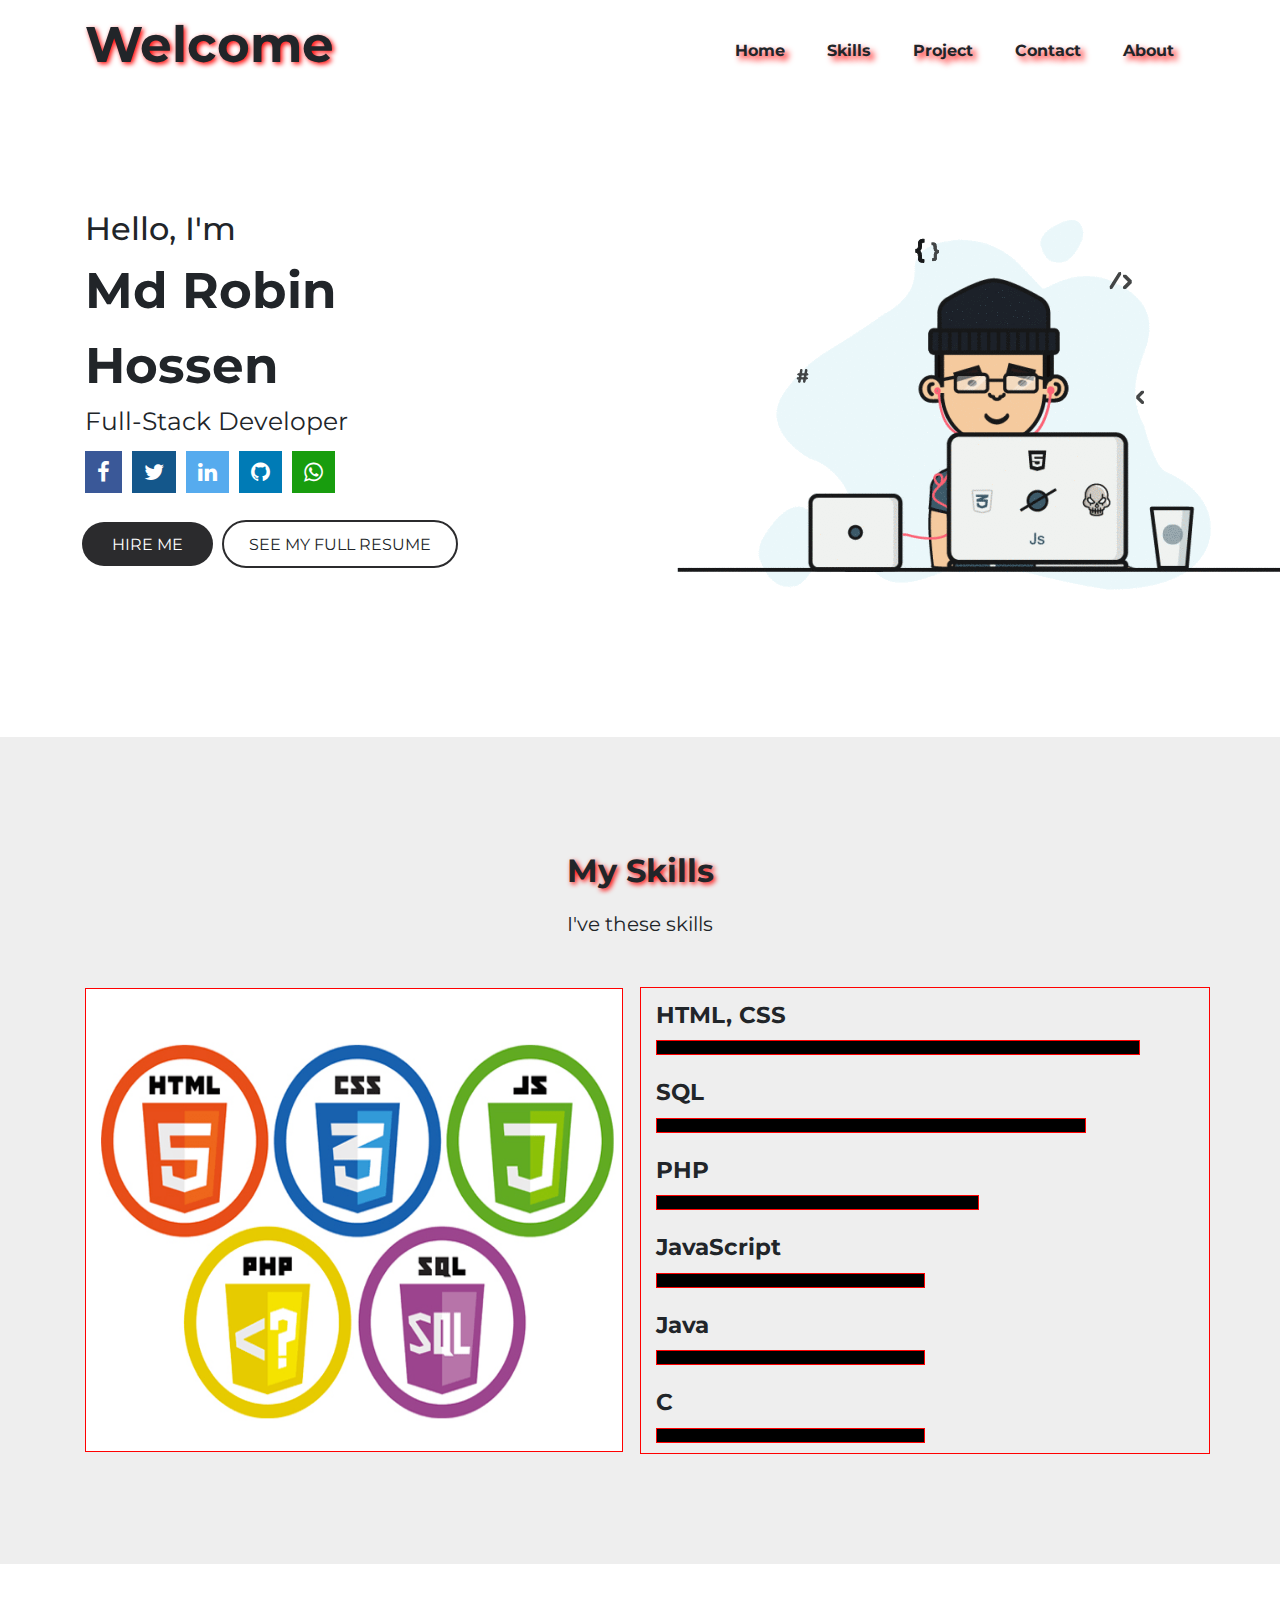
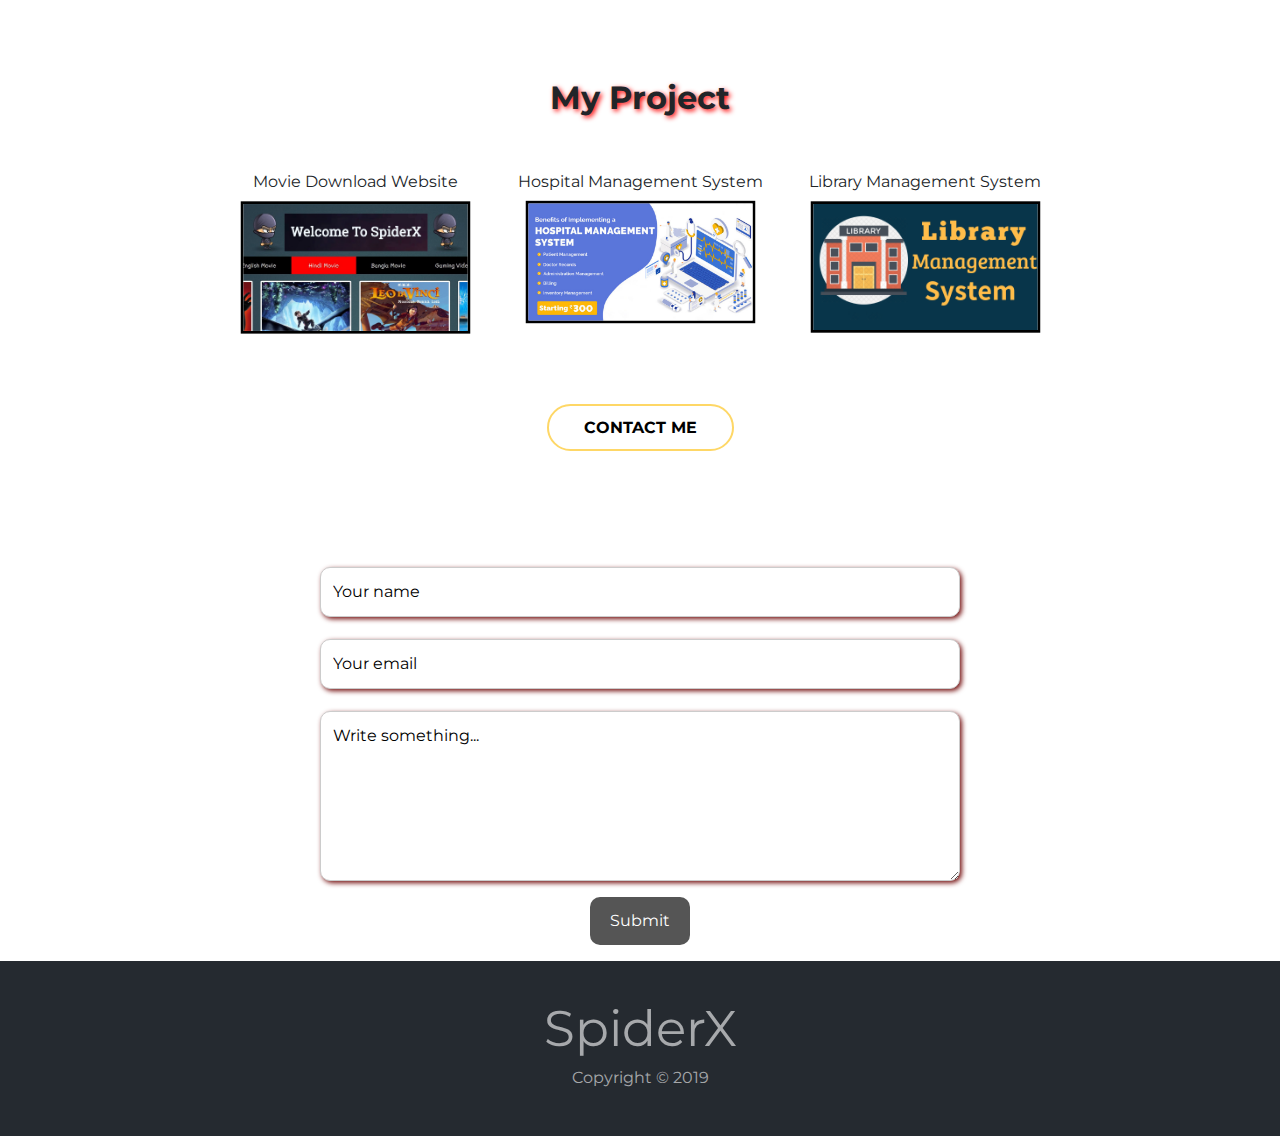
<file: index.html>
<html>

<head>
        <link rel="shortcut icon" type="image/x-icon" href="img/Profile_Logo.png" />
    <title>Robin Hossen | Full-Stack Developer</title>
    <meta name="viewport" content="width=device-width, initial-scale=1.0">

    
    <link href="https://fonts.googleapis.com/css?family=Montserrat" rel="stylesheet">

    
    <link rel='stylesheet' href='css/bootstrap.min.css' />

    
    <link rel="stylesheet" href="fonts/font-awesome/css/font-awesome.min.css">

    
    <link rel="stylesheet" href="css/owl.carousel.min.css">

    
    <link rel="stylesheet" href="css/style.css">

    <link rel="stylesheet" href="css/responsive.css">

    <script src="script.js"></script>
</head>

<body>
    <header id="home">
        <nav class="navbar navbar-expand-md">
            <div class="container">
                <div class="navbar-brand">
                    <a href="#">Welcome</a>
                </div>
                <button class="navbar-toggler" data-target="#myNav" data-toggle="collapse">
                    <i class="fa fa-bars"></i>
                </button>
                <div class="collapse navbar-collapse" id="myNav">
                    <ul class="navbar-nav ml-auto">
                        <li class="nav-item">
                            <a href="#home" class="nav-link">Home</a>
                        </li>
                        <li class="nav-item">
                            <a href="#skill-2" class="nav-link">Skills</a>
                        </li>
                        <li class="nav-item">
                            <a href="#work" class="nav-link">Project</a>
                        </li>
                        <li class="nav-item">
                            <a href="#contact" class="nav-link">Contact</a>
                        </li>
                        <li class="nav-item">
                            <a href="about.html" class="nav-link">About</a>
                        </li>
                    </ul>
                </div>
            </div>
        </nav>

        <div class="hero">
            <div class="container">
                <div class="row">
                    <div class="col-md-5">
                        <div class="hero-content">
                            <div class="hlw">Hello, I'm</div>
                            <div class="name">Md Robin Hossen</div>
                            <div class="designation">Full-Stack Developer</div>
                            <div class="social">
                                <ul>
                                    <li>
                                        <a href="https://www.facebook.com/darcyrobin4" target="_blank" style="background: #3a5898">
                                            <i class="fa fa-facebook"></i>
                                        </a>
                                    </li>
                                    <li>
                                        <a href="https://www.twitter.com/ROBINHOSSEN" target="_blank" style="background: #14578b">
                                            <i class="fa fa-twitter"></i>
                                        </a>
                                    </li>
                                    <li>
                                        <a href="https://www.linkedin.com/in/darcy-robin-296512144/" target="_blank" style="background: #56abee">
                                            <i class="fa fa-linkedin"></i>
                                        </a>
                                    </li>
                                    <li>
                                        <a href="https://github.com/darcyrobin" target="_blank" style="background: #007bb6">
                                            <i class="fa fa-github"></i>
                                        </a>
                                    </li>
                                    <li>
                                        <a href="tel:+8801747258860" target="_blank" style="background: #189d0e">
                                            <i class="fa fa-whatsapp"></i>
                                        </a>
                                    </li>
                                </ul>
                            </div>
                            <div class="hero-button">
                                <a href="mailto:darcyrobin2@gmail.com" class="hire">Hire Me</a>
                                <a href="img/cv.pdf" target="_blank"
                                    class="resume">See My Full Resume</a>
                            </div>
                        </div>
                    </div>
                    <div class="col-md-6 offset-md-1">
                        <img src="img/dev2.gif" alt="#" class="img-flu hero-img">
                    </div>
                </div>
            </div>
        </div>
    </header>




    <section class="skill-2" id="skill-2">
        <div class="container">
            <div class="row">
                <div class="col-lg-6 mx-auto text-center">
                    <div class="title">My Skills</div>
                    <div class="sub-title">I've these skills</div>
                </div>
            </div>
            <div class="row skill-gallery align-items-center mt-5">
                <div class="col-md-6">
                    <img src="img/skills2.png" alt="#" class="img-flui">
                </div>
                <div class="col-md-6 mt-4 mt-md-0">
                    <div class="skill-set">
                        <div class="skill-item">
                            <div class="skill-name">HTML, CSS</div>
                            <div class="progress1">
                                <div class=""></div>
                            </div>
                        </div>
                        <div class="skill-item">
                            <div class="skill-name">SQL</div>
                            <div class="progress2">
                                <div class=""></div>
                            </div>
                        </div>
                        <div class="skill-item">
                            <div class="skill-name">PHP</div>
                            <div class="progress3">
                                <div class=""></div>
                            </div>
                        </div>
                        <div class="skill-item">
                            <div class="skill-name">JavaScript</div>
                            <div class="progress4">
                                <div class=""></div>
                            </div>
                        </div>
                        <div class="skill-item">
                                <div class="skill-name">Java</div>
                                <div class="progress4">
                                    <div class=""></div>
                                </div>
                        </div>
                        <div class="skill-item">
                                <div class="skill-name">C</div>
                                <div class="progress4">
                                    <div class=""></div>
                                </div>
                        </div>
                    </div>
                </div>
            </div>
        </div>
    </section>






    <!-- PERSONAL PROJECTS -->

    <section class="personal-project section-padd work-content" id="work">
        <div class="container">
            <div class="row">
                <div class="col-md-8 col-md-6 mb-5 mx-auto text-center">
                    <div class="title">My Project</div>
                </div>
            </div>
            <!-- Content Of My works -->
            <div class="row justify-content-center">
                <div class="col-md-4 col-lg-3 mb-4 text-center" >Movie Download Website
                    <a href="./movie-download/index.html">
                        <img src="img/1a.JPG" alt="myworks" class="img-fluid">
                    </a>
                </div>
                <div class="col-md-4 col-lg-3 mb-4 text-center" >Hospital Management System
                    <a href="#">
                        <img src="img/Hospital-Management.jpg" alt="myworks" class="img-fluid">
                    </a>
                </div>
                <div class="col-md-4 col-lg-3 mb-4 text-center" >Library Management System
                    <a href="#">
                        <img src="img/Library-Management-System.png" alt="myworks" class="img-fluid">
                    </a>
                </div>
            </div>
            <div class="row justify-content-center">
                <a href="mailto:darcyrobin2@gmail.com">
                    <button style="outline: none;">Contact Me</button>
                </a>
            </div>
        </div>
    </section>
    <button onclick="topFunction()" id="myBtn" title="Go to top">Top</button>

    <section class="contact" id="contact">
        <div class="column">
            <form action="#">
            <input type="text" id="fname" name="firstname" placeholder="Your name"required>
            <input type="text" id="lname" name="lastname" placeholder="Your email"required>
            <textarea id="subject" name="subject" placeholder="Write something..."required style="height:170px"></textarea><br>
            <input type="submit" value="Submit">
            </form>
        </div>
    </section>
    <!-- FOOTER -->

    <footer>
        <div class="container">
            <div class="row">
                <div class="col-md-6 mx-auto text-center">
                    <div class="lgo">SpiderX</div>
                    <p>Copyright &copy; 2019</p>
                </div>
            </div>
        </div>
    </footer>

</body>

</html>
</file>
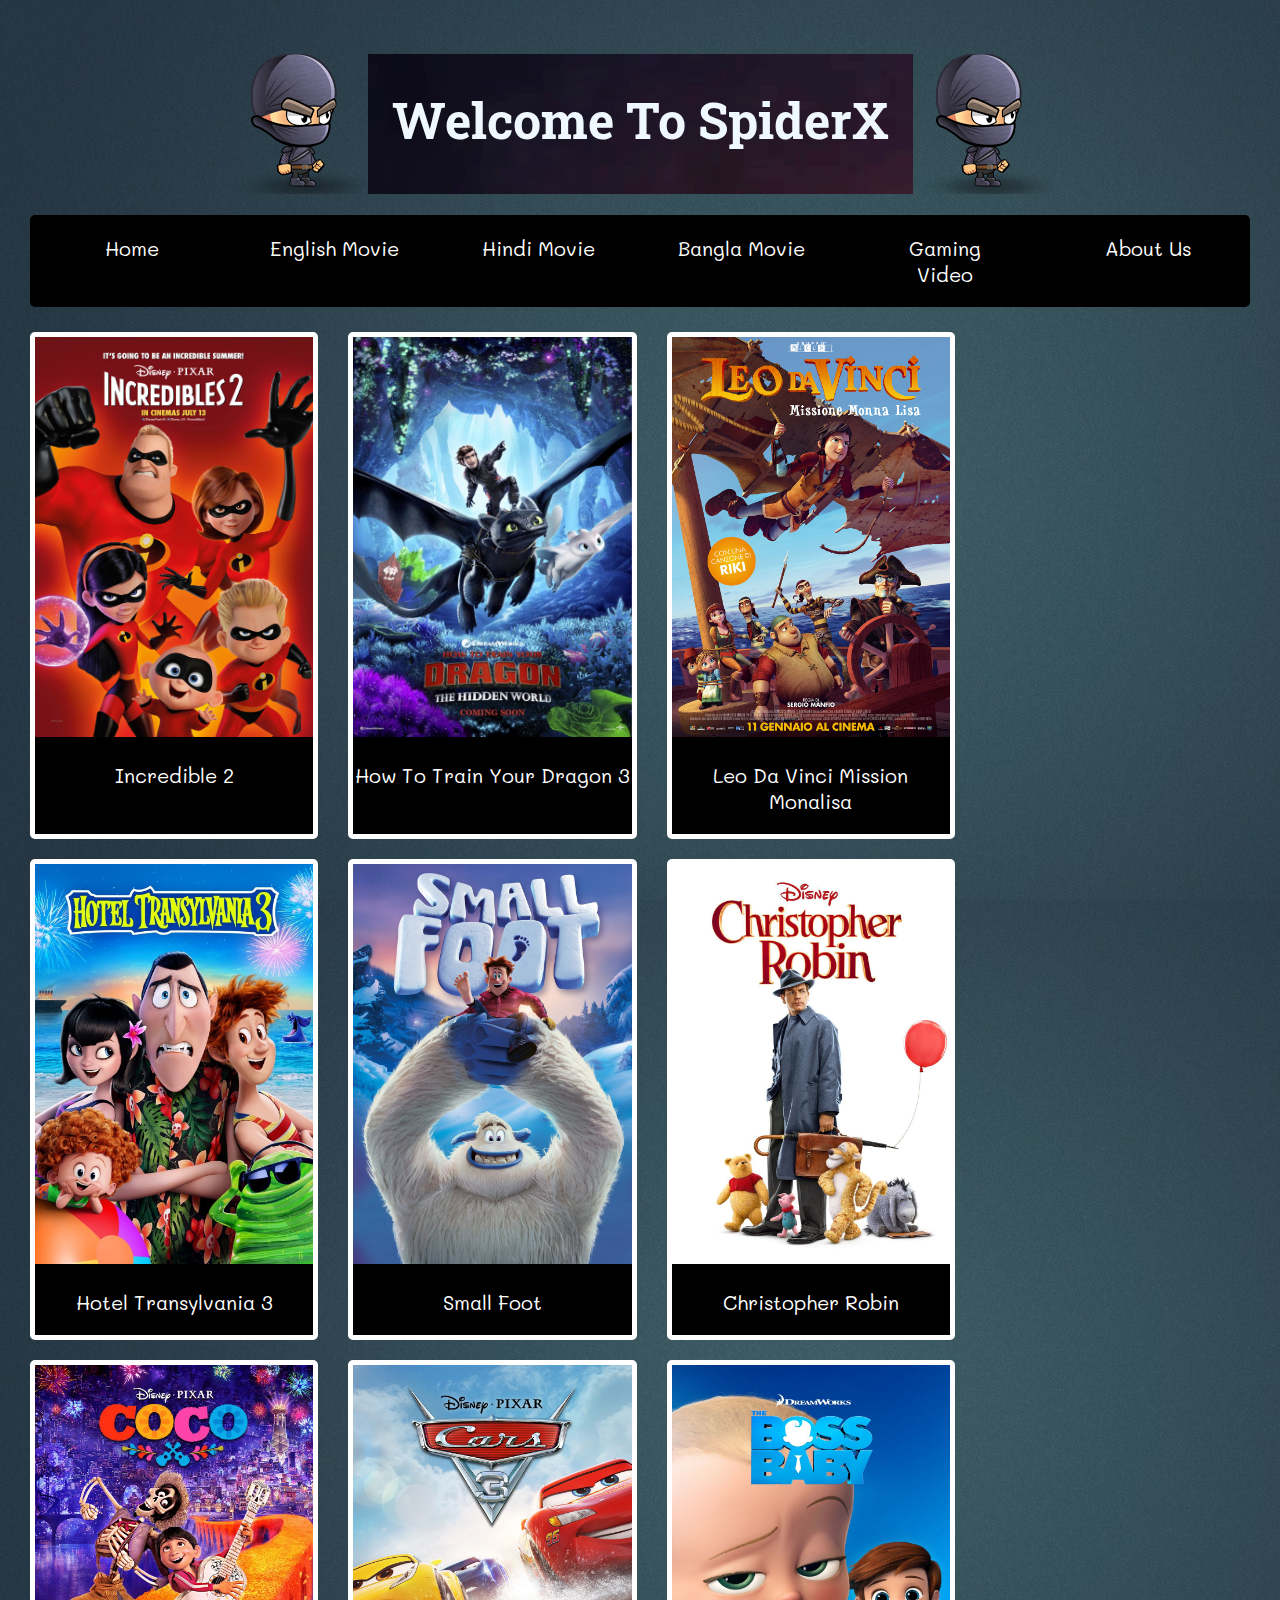
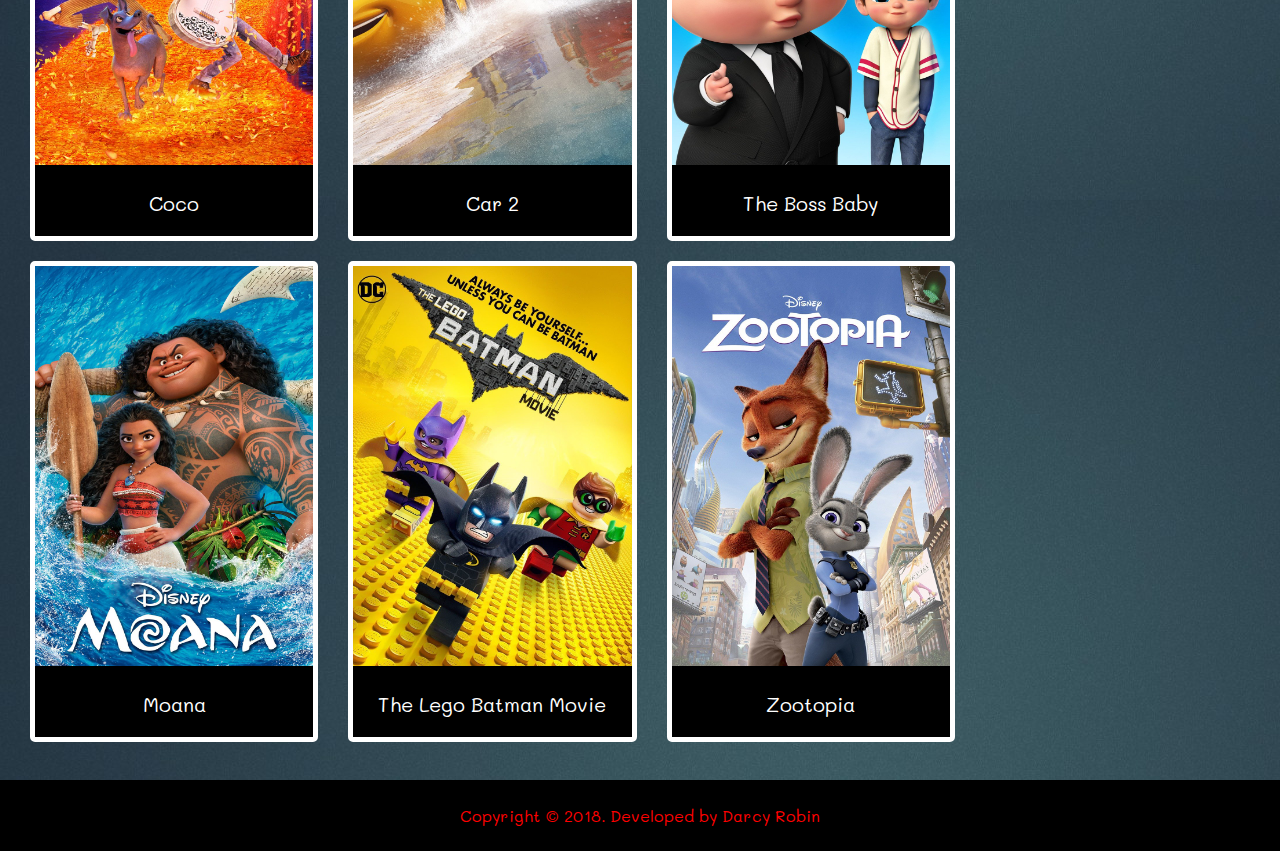
<file: movie-download/index.html>
<!DOCTYPE html>
<html lang="en">

<head>
	<title>SpiderX</title>
	<!--Title Logo-->
	<link rel="shortcut icon" type="image/x-icon" href="ico/title_logo.ico" />
	<!--Css Link-->
	<link rel="stylesheet" type="text/css" href="design.css">
	<link href="https://fonts.googleapis.com/css?family=Mali|Roboto+Slab" rel="stylesheet">
	
	<script src="script.js"></script>
	
</head>

<!--Main Background Image-->

<body background="img/background.jpg">

	<!-- welcome to SpiderX -->
	<header>
		<img src="ico/Profile_Logo.png" alt="">
		<h1 class="welcome">Welcome To SpiderX</h1>
		<img src="ico/Profile_Logo.png" alt="">
	</header>
	<br>
	<div class="post-wrapper">
		<div class="allbutton">
			<a href="" class="button" style="color:#ffffff">Home</a><br>
			<a href="" class="button mid eng" style="color:#ffffff">English Movie</a><br>
			<a href="" class="button mid hin" style="color:#ffffff">Hindi Movie</a><br>
			<a href="" class="button mid" style="color:#ffffff">Bangla Movie</a><br>
			<a href="https://www.youtube.com/channel/UCLg5GM4uIgqpbZej0ra6zjw/playlists" class="button" style="color:#ffffff">Gaming Video</a><br>
			<a href="" class="button about" style="color:#ffffff">About Us</a><br>
		</div>

		<div class="recentpost">
			<div class="movie-item" href="#">
				<a href="torrent/Incredibles_2.torrent">
					<img src="img/incredible-2.jpg" alt="Incredible-2-thumbnail">
					<p>Incredible 2</p>
				</a>
			</div>
			<div class="movie-item" href="#">
				<a href="torrent/How_to_Train_Your_Dragon_2.torrent">
					<img src="img/how-to-train-your-dragon-3.jpg" alt="">
					<p>How To Train Your Dragon 3</p>
				</a>
			</div>
			<div class="movie-item" href="#">
				<a href="torrent/leo-da-vinci-mission-mona-lisa.torrent">
					<img src="img/leo-da-vinci-mission-monalisa.jpg" alt="">
					<p>Leo Da Vinci Mission Monalisa</p>
				</a>
			</div>
			<div class="movie-item" href="#">
				<a href="torrent/Hotel_Transylvania_3_Summer_Vacation.torrent">
					<img src="img/hotel-transylvania-3.jpg" alt="">
					<p>Hotel Transylvania 3</p>
				</a>
			</div>
			<div class="movie-item" href="#">
				<a href="torrent/Smallfoot-2018.torrent">
					<img src="img/small-foot.jpg" alt="">
					<p>Small Foot</p>
				</a>
			</div>
			<div class="movie-item" href="#">
				<a href="torrent/Christopher-Robin-2018.torrent">
					<img src="img/christopher-robin.jpg" alt="">
					<p>Christopher Robin</p>
				</a>
			</div>
			<div class="movie-item" href="#">
				<a href="torrent/Coco.torrent">
					<img src="img/coco.jpg" alt="">
					<p>Coco</p>
				</a>
			</div>
			<div class="movie-item" href="#">
				<a href="torrent/Cars_2.torrent">
					<img src="img/car-3.jpg" alt="">
					<p>Car 2</p>
				</a>
			</div>
			<div class="movie-item" href="#">
				<a href="torrent/The_Boss_Baby.torrent">
					<img src="img/the-boss-baby.jpg" alt="">
					<p>The Boss Baby</p>
				</a>
			</div>
			<div class="movie-item" href="#">
				<a href="torrent/Moana.torrent">
					<img src="img/moana.jpg" alt="">
					<p>Moana</p>
				</a>
			</div>
			<div class="movie-item" href="#">
				<a href="torrent/The-LEGO-Batman.torrent">
					<img src="img/the-lego-batman-movie.jpg" alt="">
					<p>The Lego Batman Movie</p>
				</a>
			</div>
			<div class="movie-item" href="#">
				<a href="torrent/Zootopia.torrent">
					<img src="img/zootopia.jpg" alt="">
					<p>Zootopia</p>
				</a>
			</div>
		</div>
	</div>
	<button onclick="topFunction()" id="myBtn" title="Go to top">Top</button>
	<footer>
		<p>Copyright &copy; 2018. Developed by Darcy Robin</p>
	</footer>
</body>
</html>
</file>
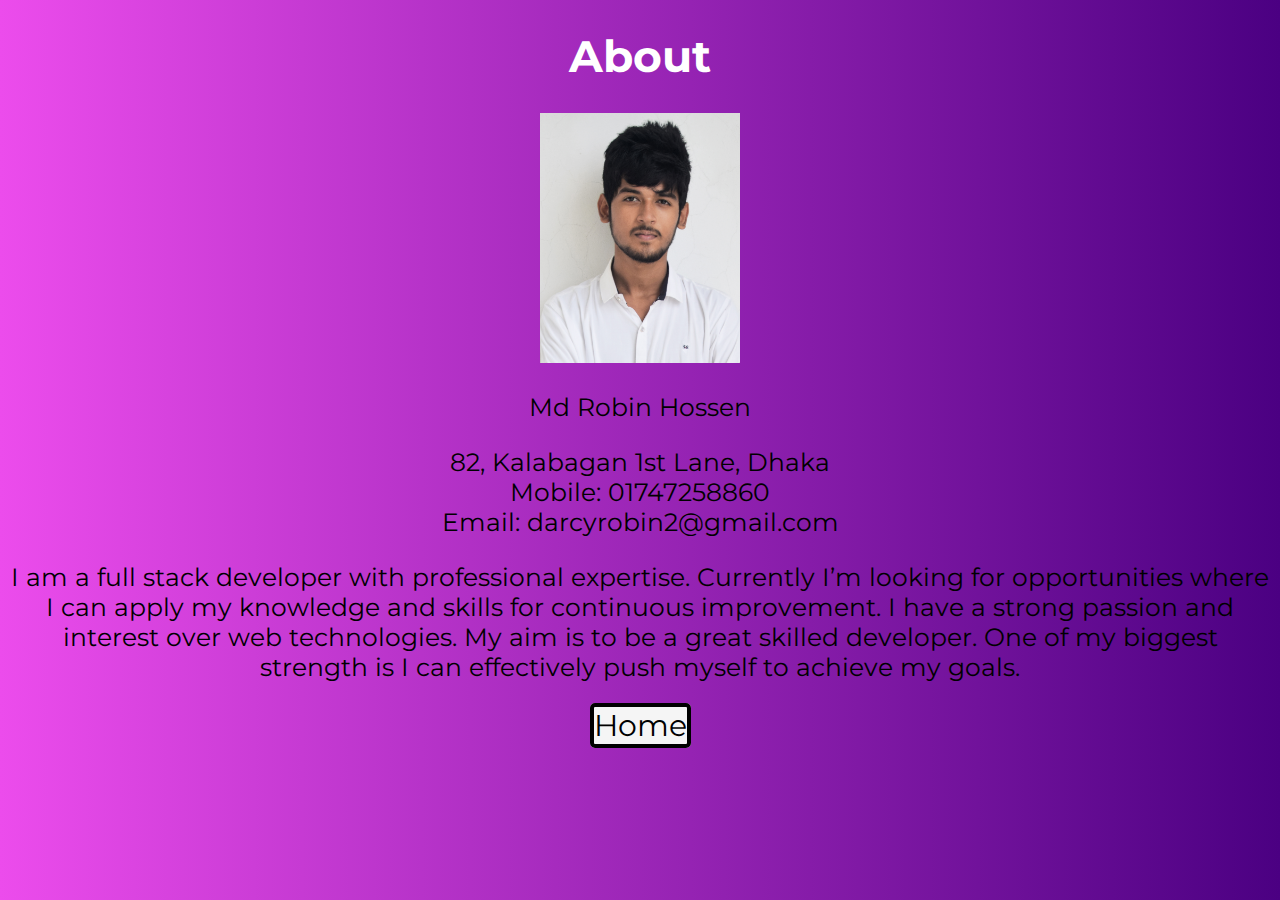
<file: about.html>
<!DOCTYPE html>
<html lang="en">
<head>
    <meta charset="UTF-8">
    <meta name="viewport" content="width=device-width, initial-scale=1.0">
    <meta http-equiv="X-UA-Compatible" content="ie=edge">
    <title>About</title>
    <link href="https://fonts.googleapis.com/css?family=Montserrat" rel="stylesheet">
    <link rel="stylesheet" href="css/about.css">
</head>
<body>
    <h1>About</h1>
    <img src="img/robin.jpg" alt="">
    <p>Md Robin Hossen</p>
    <p>82, Kalabagan 1st Lane, Dhaka <br>Mobile: 01747258860 <br>Email: darcyrobin2@gmail.com</p>
    <p>I am a full stack developer with professional expertise. 
        Currently I’m looking for opportunities where I can 
        apply my knowledge and skills for continuous improvement.
            I have a strong passion and interest over web 
            technologies. My aim is to be a great skilled 
            developer. One of my biggest strength is I can 
            effectively push myself to achieve my goals.
            </p>
            <a href="index.html" type="button">Home</a>
            
</body>
</html>
</file>
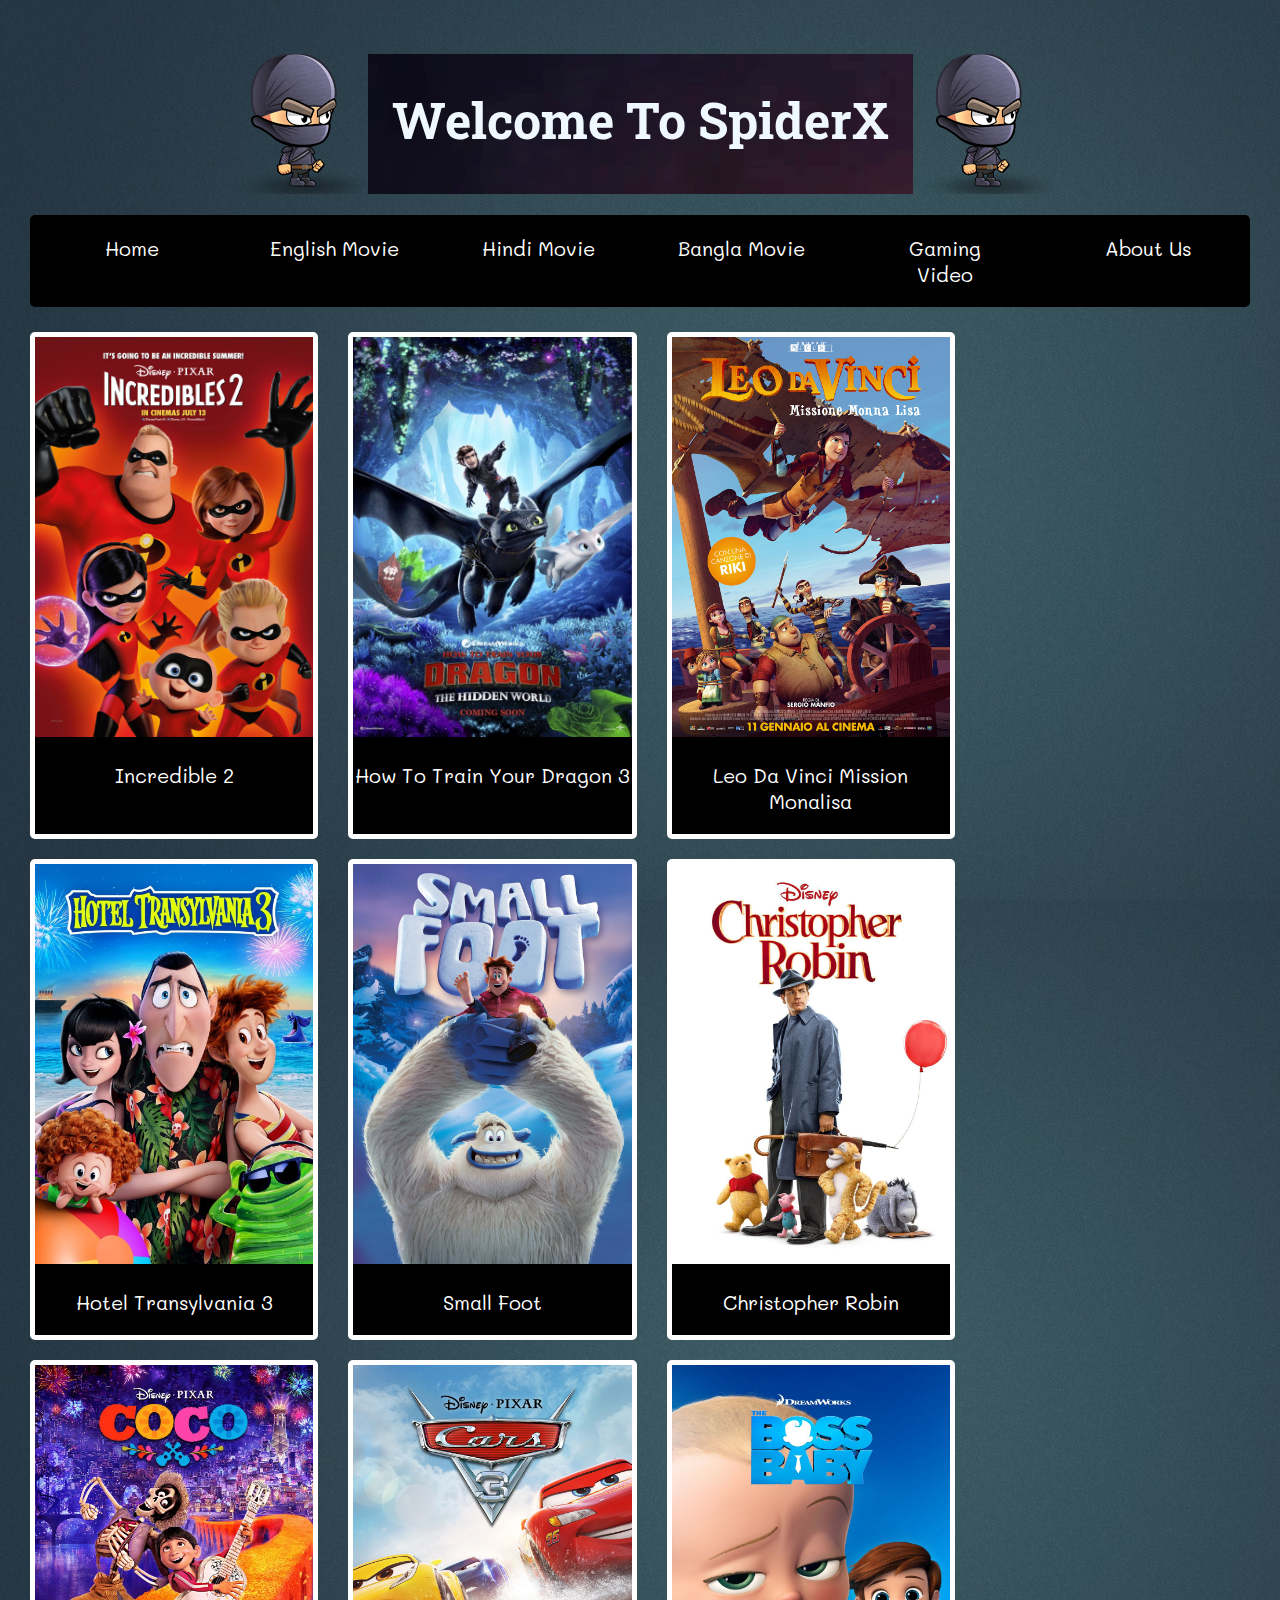
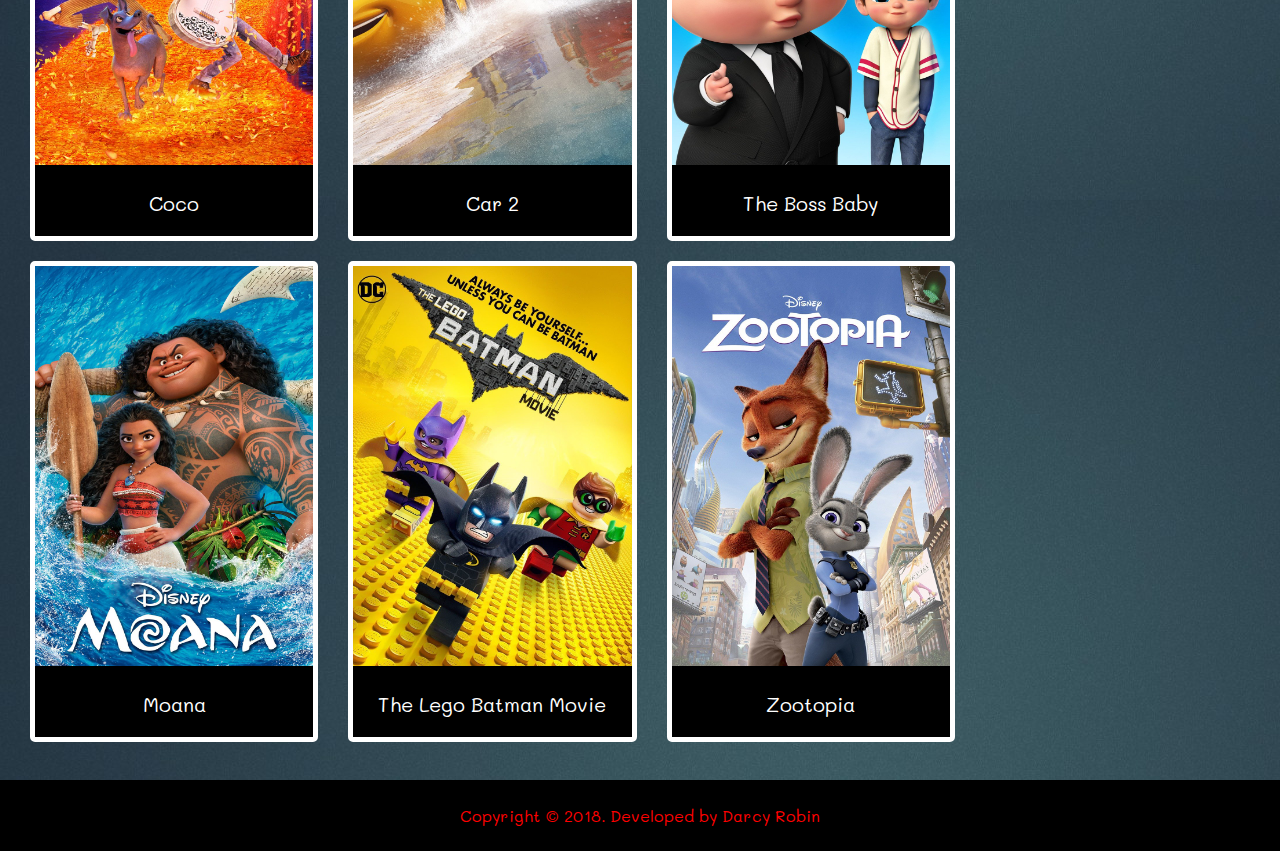
<file: home.html>
<!DOCTYPE html>
<html lang="en">

<head>
	<title>SpiderX</title>
	<!--Title Logo-->
	<link rel="shortcut icon" type="image/x-icon" href="ico/title_logo.ico" />
	<!--Css Link-->
	<link rel="stylesheet" type="text/css" href="design.css">
	<link href="https://fonts.googleapis.com/css?family=Mali|Roboto+Slab" rel="stylesheet">
	
</head>

<!--Main Background Image-->

<body background="img/background.jpg">

	<!-- welcome to SpiderX -->
	<header>
		<img src="ico/Profile_Logo.png" alt="">
		<h1 class="welcome">Welcome To SpiderX</h1>
		<img src="ico/Profile_Logo.png" alt="">
	</header>
	<br>
	<div class="post-wrapper">
		<div class="allbutton">
			<a href="home.html" class="button" style="color:#ffffff">Home</a><br>
			<a href="" class="button mid eng" style="color:#ffffff">English Movie</a><br>
			<a href="" class="button mid hin" style="color:#ffffff">Hindi Movie</a><br>
			<a href="" class="button mid" style="color:#ffffff">Bangla Movie</a><br>
			<a href="https://www.youtube.com/channel/UCLg5GM4uIgqpbZej0ra6zjw/playlists" class="button" style="color:#ffffff">Gaming Video</a><br>
			<a href="" class="button about" style="color:#ffffff">About Us</a><br>
		</div>

		<div class="recentpost">
			<div class="movie-item" href="#">
				<a href="torrent/Incredibles_2.torrent">
					<img src="img/incredible-2.jpg" alt="Incredible-2-thumbnail">
					<p>Incredible 2</p>
				</a>
			</div>
			<div class="movie-item" href="#">
				<a href="torrent/How_to_Train_Your_Dragon_2.torrent">
					<img src="img/how-to-train-your-dragon-3.jpg" alt="">
					<p>How To Train Your Dragon 3</p>
				</a>
			</div>
			<div class="movie-item" href="#">
				<a href="#">
					<img src="img/leo-da-vinci-mission-monalisa.jpg" alt="">
					<p>Leo Da Vinci Mission Monalisa</p>
				</a>
			</div>
			<div class="movie-item" href="#">
				<a href="torrent/Hotel_Transylvania_3_Summer_Vacation.torrent">
					<img src="img/hotel-transylvania-3.jpg" alt="">
					<p>Hotel Transylvania 3</p>
				</a>
			</div>
			<div class="movie-item" href="#">
				<a href="#">
					<img src="img/small-foot.jpg" alt="">
					<p>Small Foot</p>
				</a>
			</div>
			<div class="movie-item" href="#">
				<a href="#">
					<img src="img/christopher-robin.jpg" alt="">
					<p>Christopher Robin</p>
				</a>
			</div>
			<div class="movie-item" href="#">
				<a href="torrent/Coco.torrent">
					<img src="img/coco.jpg" alt="">
					<p>Coco</p>
				</a>
			</div>
			<div class="movie-item" href="#">
				<a href="torrent/Cars_2.torrent">
					<img src="img/car-3.jpg" alt="">
					<p>Car 2</p>
				</a>
			</div>
			<div class="movie-item" href="#">
				<a href="torrent/The_Boss_Baby.torrent">
					<img src="img/the-boss-baby.jpg" alt="">
					<p>The Boss Baby</p>
				</a>
			</div>
			<div class="movie-item" href="#">
				<a href="torrent/Moana.torrent">
					<img src="img/moana.jpg" alt="">
					<p>Moana</p>
				</a>
			</div>
			<div class="movie-item" href="#">
				<a href="#">
					<img src="img/the-lego-batman-movie.jpg" alt="">
					<p>The Lego Batman Movie</p>
				</a>
			</div>
			<div class="movie-item" href="#">
				<a href="torrent/Zootopia.torrent">
					<img src="img/zootopia.jpg" alt="">
					<p>Zootopia</p>
				</a>
			</div>
		</div>
	</div>
	<footer>
		<p>Copyright &copy; 2018. Developed by Darcy Robin</p>
	</footer>
</body>
</html>
</file>
<file: css/style.css>
body{
    padding: 0px;
    margin: 0px;
    font-family: 'Montserrat', sans-serif;
}
#myBtn {
  display: none;
  position: fixed;
  bottom: 20px;
  right: 30px;
  z-index: 99;
  font-size: 18px;
  border: none;
  outline: none;
  background-color: #555;
  color: white;
  cursor: pointer;
  padding: 15px;
  border-radius: 4px;
}

#myBtn:hover {
  background-color: red;
}
ul{
    padding: 0px;
    margin: 0px;
}
ul li{
    list-style: none;
    display: inline;
}
a, a:hover{
    text-decoration: none;
    color: inherit;
}

.hero-img{
    display: none;
}
.title{
    font-size: 32px;
    font-weight: bold;
    text-shadow: 2px 2px 5px red;
}
.exp-title{
    font-size: 32px;
    font-weight: bold;
}
.sub-title{
    font-size: 20px;
    padding-top: 14px;
}
.sub-title a {color:  #648dff;border-bottom: 2px dotted #648dff;}

.dotted-border {
    color:  #648dff;
    border-bottom: 2px dotted #648dff;
}
p.line-height {
    line-height: 25px;
}

a.project-link {
    border-bottom: 2px dotted #648dff;
    font-weight:  bold;
}






.shrink {
    background:  #252527;
    color:  white;
    position:  fixed;
    width:  100%;
    z-index:  999;
    transition: 0.2s ease-in;
}
.shrink .navbar-toggler{
    color: white;
}
.navbar-brand a{
    font-weight: bold;
    font-size: 50px;
    text-shadow: 2px 2px 5px red;
}
li.nav-item {
    padding: 0px 13px;
    font-weight: bold;
}
li.nav-item:hover{
    padding: 0px 13px;
    font-weight: bold;
    color:red;
    cursor: pointer;
}
.navbar a{
    -webkit-transition: all 0.3s ease;
    transition: all 0.3s ease; 
}
#myNav{
    text-shadow: 4px 4px 6px red;
}
.round{
    border: 2px solid #2b2b2d;
    border-radius: 39px;
    padding: 1px 17px 0px!important;
    margin-bottom: 10px;
    cursor: pointer;
}
.round:hover{
    border: 2px solid #fed766;
    border-radius: 39px;
    padding: 1px 17px 0px!important;
    margin-bottom: 10px;
    cursor: pointer;
    color:#fed766;
}
.shrink .round {
    background: #373742e8;
    color: white;
    border: none
}
.fa-bars {
    font-size: 24px;
}



/* HERO */

.hero{
    background: linear-gradient(to right, #83a4d4, #b6fbff);
}

.hero-content{
    padding: 100px 0px 120px;
    margin: 0 auto;
}
.hlw{
    font-size: 32px;
    font-weight: 500;
}
.name{
    font-size: 45px;
    font-weight: bold;
}
.designation{
    font-size: 25px;
    margin: 10px 0px 0px;
}
.social{
    margin: 40px 0px 0px;
}
.social ul li{
    margin: 30px 6px 0px 0px;
}
.social ul li a{
    display: inline-block;
    color: white;
    padding: 10px 12px;
    font-size: 22px;
    background: #1969ff;
}
.hero-button{
    margin: 40px 0px 0px;
    margin-left: -3px;
}
.hero-button a{
    border-radius: 26px;
    border: none;
    background: none;
    text-transform: uppercase;
}
.hero-button a.hire{
    background: #2b2b2d;
    color: white;
    padding: 13px 30px 12px;
    cursor: pointer!important;
    transition: 0.1s ease-in;
}
a.hire:hover {
    box-shadow: 3px 3px 22px rgba(0, 0, 0, 0.34);
    color: white!important;
}
a.resume{
    border: 2px solid #2b2b2d;
    padding: 13px 25px 12px;
    margin-left: 5px;
    cursor: pointer;
    transition: 0.1s ease-in;
}
a.resume:hover{
    background: #2b2b2d;
    color: white!important;
}




.exp-content{
    padding-top: 70px;
}
.exp-content i{
    font-size: 65px;
    color: #fed766;
}
.exp-title{
    padding-top: 10px;
}
.exp-des{
    padding-top: 15px;
    font-size: 16px;
    line-height: 26px;
    color: #7d7b7b;
}








.skill{
    padding: 110px 0px 110px;
}











.skill-name {
    font-size:  23px;
    font-weight:  bold;
    margin-bottom: 8px;
}

.skill-item {
    padding: 10px 0px;
}





.skill-2{
    background: #eeeeee;
    padding: 110px 0px;
}

.progress1 {
    background:  black;
    height: 15px;
    width: 90%;
    border: 1px solid red;
}
.progress2 {
    background:  black;
    height: 15px;
    width: 80%;
    border: 1px solid red;
}
.progress3 {
    background:  black;
    height: 15px;
    width: 60%;
    border: 1px solid red;
}
.progress4 {
    background:  black;
    height: 15px;
    width: 50%;
    border: 1px solid red;
}
.mt-md-0{
    border: 1px solid red;
}





.work{
    background: #eeeeee;
    padding: 110px 0px 110px;
}

.work-content{
    padding: 90px 0px 0px;
}
.work-content .res{
    padding-top: 35px;
    margin: 0 auto;
    text-align: center;
}

.work-title{
    font-size: 28px;
    font-weight: bold;
}
.work-subtitle{
    padding-top: 10px;
}
.work-des{
    margin-top: 30px;
}
.work-content button{
    margin-top: 40px;
    padding: 10px 35px 9px;
    border: 2px solid #fed766;
    border-radius: 40px;
    background: none;
    cursor: pointer;
    text-transform: uppercase;
    font-weight: bold;
    transition: 0.2s ease-in;
}
.work-content button:hover{
    background: #212529;
    color: #fed766;
    border: 2px solid #fed766;
}





.personal-project{
    padding: 110px 0px;
}
.img-fluid{
    border: 3px solid rgb(0, 0, 0);
    transform: scale(0.9);
}
.img-fluid:hover{
    transform: scale(1.0);
    border: 3px solid red;
}
.img-flui{
    height: 464px;
    width: 538;
    border: 1px solid red;
}



.hire{
    background: #fed766;
    padding: 110px 0px;
}
.hire button, .theme-button{
    margin-top: 60px;
    padding: 13px 40px;
    border: 2px solid black;
    border-radius: 50px;
    background: none;
    cursor: pointer;
}


input[type=text], select, textarea {
    width: 50%;
    padding: 12px;
    border: 1px solid #ccc;
    margin-top: 6px;
    margin-bottom: 16px;
    resize: vertical;
    border-radius: 10px;
    box-shadow: 2px 2px 5px rgb(117, 16, 16);
    outline: none;
  }
  
  
  input[type=submit] {
    background-color: #555;
    color: white;
    padding: 12px 20px;
    border: none;
    cursor: pointer;
    border-radius: 10px;
  }
  
  input[type=submit]:hover {
    background-color: red;
  }
  .column{
      text-align: center;
  }
  .column input{
      box-shadow: 1px solid black;
  }
  ::placeholder {
    color: rgb(0, 0, 0);
  }

footer{
    background: #252a30;
    padding: 30px 0px;
    color: rgba(255, 255, 255, 0.6);
}
footer ul li a{
    padding: 10px 12px;
    border-radius: 50%;
}
footer ul li a:hover{
    background: #111314;
    color: #fed766;
}
.lgo{
    font-size: 50px;
}
.lgo:hover{
    color: whitesmoke;
}
</file>
<file: css/responsive.css>
@media screen and (min-width: 500px){
    
    .navbar{
        padding: 15px 0px 3px 0px;
    }
    .hero{
        background: none;
    }
    .hero-img{
        display: block;
        margin: 87px 0px 0px;
    }
    .navbar-brand {
        margin-top: -13px;
    }
    .hero-content{
        padding: 115px 0px 180px;
        margin: 0px;
    }
    .name{
        font-size: 50px;
    }
    .designation{
        font-size: 25px;
        margin: 0px;
    }
    .social{
        margin: 10px 0px 0px;
    }
    .hero-button button.hire{
        background: #2b2b2d;
        color: white;
        padding: 13px 40px;
    }
    .hero-button button.resume{
        margin-left: 10px;
    }
    .work-content .res{
        padding-top: 0px;
    }
}
</file>
<file: movie-download/design.css>
.allbutton {
	text-align: left;
	display: flex;
	background: black;
	border-radius: 5px;
	overflow: hidden;
}

body {
	margin: 0px;
	font-family: 'Mali';
}
header{
	display: flex;
	justify-content: center;
	margin-top: 54px;
}
.welcome {
	background: url("img/welcome-background.jpg");
	margin: 0px;
	padding: 33px 24px;
	font-family: 'Roboto Slab';
	font-size: 50px;
	color: aliceblue;
	text-align: center;
	display: inline-block;
}

.button {
	border: none;
	color: white;
	padding: 20px 37px;
	text-align: center;
	text-decoration: none;
	display: inline-block;
	font-size: 20px;
	cursor: pointer;
	transition: 0.2s;
	flex: 1;
}
.button:hover{
	background-color: red;
}

@media screen and (max-width: 500px) {
	.button {
		padding: 10px !important;
		font-size: 15px;
	}
}

@media screen and (max-width: 810px) {
	.button {
		padding: 25px;
		font-size: 20px;

	}

}
#myBtn {
	display: none;
	position: fixed;
	bottom: 20px;
	right: 30px;
	z-index: 99;
	font-size: 18px;
	border: none;
	outline: none;
	background-color: red;
	color: white;
	cursor: pointer;
	padding: 15px;
	border-radius: 4px;
  }
  
  #myBtn:hover {
	background-color: #555;
  }
.post-wrapper {
	padding: 0px 30px;

}

.recentpost {
	font-size: 20px;
	display: flex;
	flex-wrap: wrap;
	text-align: center;
	margin: 15px -30px 0px -15px;
}

.recentpost p {
	color: white;
}



.movie-item {
	border: 5px solid white;
	border-radius: 5px;
	width: 22%;
	margin: 10px 15px;
	text-decoration: none;
	font-style: bold;
	background-color: black;
	color: whitesmoke;
	font-family:'Mali';
	transition: 0.2s;
}

.movie-item:hover {
	border: 5px solid #6ac045;
}

.movie-item a {
	text-decoration: none;
}

.movie-item img {

	width: 100%;
	height: 400px;
}
footer{
	text-align: center;
	color: red;
	background: black;
	padding: 25px 0px;
	margin-top: 28px;
}
footer p{
	margin: 0;
}
</file>
<file: css/about.css>
td,tr{
    border: 1px solid black;
}
body{
    text-align: center;
    background-image: linear-gradient(to right,rgb(236, 76, 236),indigo);
    font-family: 'Montserrat', sans-serif;
}
h1{
    font-size: 44px;
    color: white;
}
p{
    font-size: 25px;
}
img{
    height: 250px;
    width: 200px;
}

a:hover{
    
    color: white;
    background: black;
    border-radius: 5px;
}
a{
    text-decoration: none;
    font-size: 30px;
    color: white;
    border: 4px solid black;
    background: whitesmoke;
    color: black;
    border-radius: 5px;
}
</file>
<file: design.css>
.allbutton {
	text-align: left;
	display: flex;
	background: black;
	border-radius: 5px;
	overflow: hidden;
}

body {
	margin: 0px;
	font-family: 'Mali';
}
header{
	display: flex;
	justify-content: center;
	margin-top: 54px;
}
.welcome {
	background: url("img/welcome-background.jpg");
	margin: 0px;
	padding: 33px 24px;
	font-family: 'Roboto Slab';
	font-size: 50px;
	color: aliceblue;
	text-align: center;
	display: inline-block;
}

.button {
	border: none;
	color: white;
	padding: 20px 37px;
	text-align: center;
	text-decoration: none;
	display: inline-block;
	font-size: 20px;
	cursor: pointer;
	transition: 0.2s;
	flex: 1;
}
.button:hover{
	background-color: red;
}

@media screen and (max-width: 500px) {
	.button {
		padding: 10px !important;
		font-size: 15px;
	}
}

@media screen and (max-width: 810px) {
	.button {
		padding: 25px;
		font-size: 20px;

	}

}

.post-wrapper {
	padding: 0px 30px;

}

.recentpost {
	font-size: 20px;
	display: flex;
	flex-wrap: wrap;
	text-align: center;
	margin: 15px -30px 0px -15px;
}

.recentpost p {
	color: white;
}



.movie-item {
	border: 5px solid white;
	border-radius: 5px;
	width: 22%;
	margin: 10px 15px;
	text-decoration: none;
	font-style: bold;
	background-color: black;
	color: whitesmoke;
	font-family:'Mali';
	transition: 0.2s;
}

.movie-item:hover {
	border: 5px solid #6ac045;
}

.movie-item a {
	text-decoration: none;
}

.movie-item img {

	width: 100%;
	height: 400px;
}
footer{
	text-align: center;
	color: red;
	background: black;
	padding: 25px 0px;
	margin-top: 28px;
}
footer p{
	margin: 0;
}
</file>
